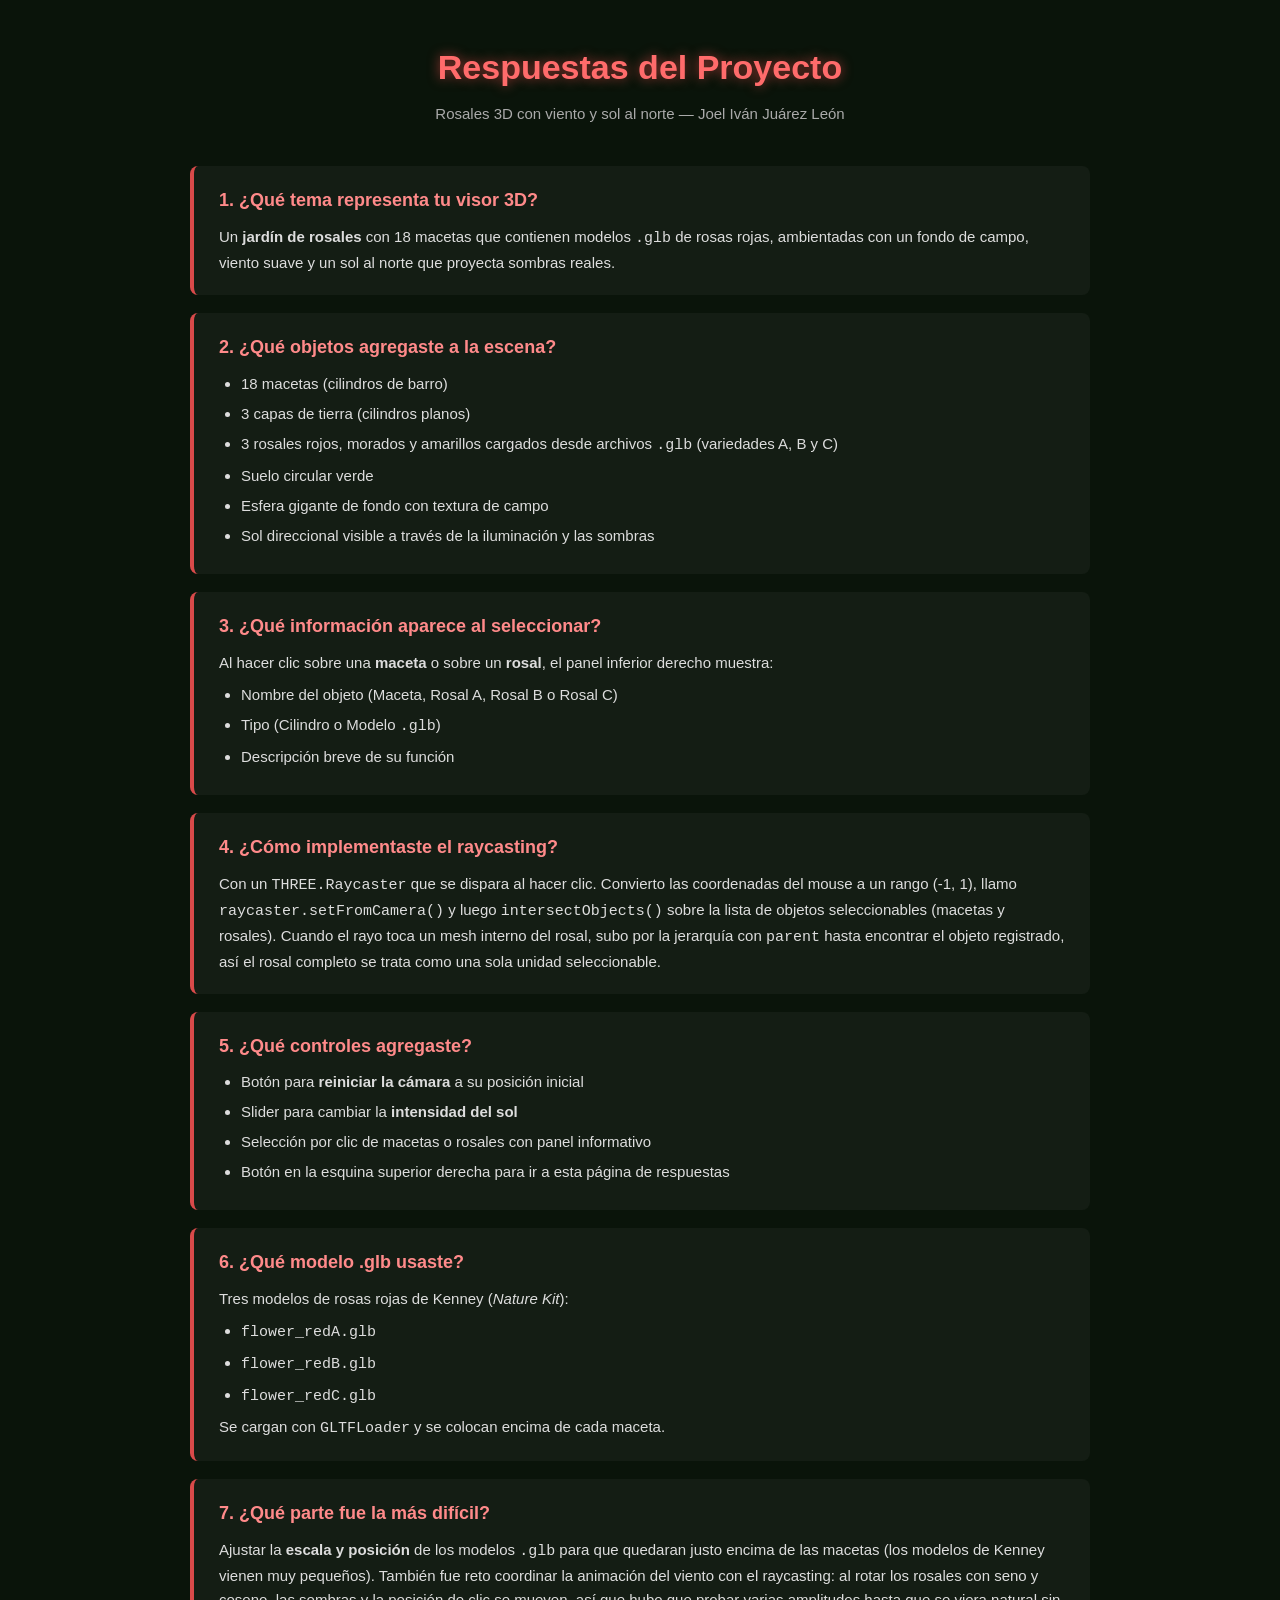
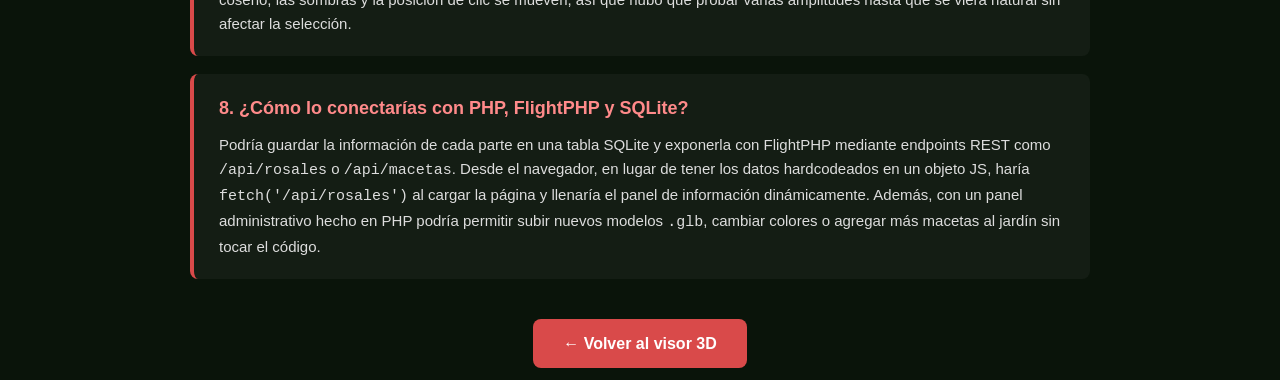
<file: respuestas.html>
<!-- Joel Iván Juárez León -->
<!DOCTYPE html>
<html lang="es">
<head>
  <meta charset="UTF-8" />
  <meta name="viewport" content="width=device-width, initial-scale=1.0" />
  <title>Respuestas — Rosales 3D</title>
  <style>
    * { margin: 0; padding: 0; box-sizing: border-box; }

    body {
      font-family: Arial, sans-serif;
      background: #0a140a;
      color: #fff;
      padding: 40px 20px;
      line-height: 1.6;
    }

    .contenedor {
      max-width: 900px;
      margin: 0 auto;
    }

    h1 {
      color: #ff6b6b;
      text-align: center;
      font-size: 34px;
      margin-bottom: 8px;
      text-shadow: 0 0 12px rgba(255, 80, 80, 0.6);
    }

    .subtitulo {
      text-align: center;
      color: #aaa;
      margin-bottom: 40px;
      font-size: 15px;
    }

    .pregunta {
      background: rgba(255, 255, 255, 0.04);
      border-left: 4px solid #d94a4a;
      border-radius: 8px;
      padding: 20px 25px;
      margin-bottom: 18px;
    }

    .pregunta h2 {
      color: #ff8a8a;
      font-size: 18px;
      margin-bottom: 10px;
    }

    .pregunta p {
      color: #ddd;
      font-size: 15px;
    }

    .pregunta ul {
      color: #ddd;
      font-size: 15px;
      padding-left: 22px;
      margin-top: 8px;
    }

    .pregunta ul li {
      margin-bottom: 6px;
    }

    .volver {
      display: block;
      width: fit-content;
      margin: 40px auto 0;
      padding: 12px 30px;
      background: #d94a4a;
      color: #fff;
      text-decoration: none;
      border-radius: 8px;
      font-weight: bold;
      transition: background 0.2s;
    }

    .volver:hover { background: #ff6b6b; }
  </style>
</head>
<body>

  <div class="contenedor">
    <h1>Respuestas del Proyecto</h1>
    <p class="subtitulo">Rosales 3D con viento y sol al norte — Joel Iván Juárez León</p>

    <div class="pregunta">
      <h2>1. ¿Qué tema representa tu visor 3D?</h2>
      <p>Un <strong>jardín de rosales</strong> con 18 macetas que contienen modelos <code>.glb</code> de rosas rojas, ambientadas con un fondo de campo, viento suave y un sol al norte que proyecta sombras reales.</p>
    </div>

    <div class="pregunta">
      <h2>2. ¿Qué objetos agregaste a la escena?</h2>
      <ul>
        <li>18 macetas (cilindros de barro)</li>
        <li>3 capas de tierra (cilindros planos)</li>
        <li>3 rosales rojos, morados y amarillos cargados desde archivos <code>.glb</code> (variedades A, B y C)</li>
        <li>Suelo circular verde</li>
        <li>Esfera gigante de fondo con textura de campo</li>
        <li>Sol direccional visible a través de la iluminación y las sombras</li>
      </ul>
    </div>

    <div class="pregunta">
      <h2>3. ¿Qué información aparece al seleccionar?</h2>
      <p>Al hacer clic sobre una <strong>maceta</strong> o sobre un <strong>rosal</strong>, el panel inferior derecho muestra:</p>
      <ul>
        <li>Nombre del objeto (Maceta, Rosal A, Rosal B o Rosal C)</li>
        <li>Tipo (Cilindro o Modelo <code>.glb</code>)</li>
        <li>Descripción breve de su función</li>
      </ul>
    </div>

    <div class="pregunta">
      <h2>4. ¿Cómo implementaste el raycasting?</h2>
      <p>Con un <code>THREE.Raycaster</code> que se dispara al hacer clic. Convierto las coordenadas del mouse a un rango (-1, 1), llamo <code>raycaster.setFromCamera()</code> y luego <code>intersectObjects()</code> sobre la lista de objetos seleccionables (macetas y rosales). Cuando el rayo toca un mesh interno del rosal, subo por la jerarquía con <code>parent</code> hasta encontrar el objeto registrado, así el rosal completo se trata como una sola unidad seleccionable.</p>
    </div>

    <div class="pregunta">
      <h2>5. ¿Qué controles agregaste?</h2>
      <ul>
        <li>Botón para <strong>reiniciar la cámara</strong> a su posición inicial</li>
        <li>Slider para cambiar la <strong>intensidad del sol</strong></li>
        <li>Selección por clic de macetas o rosales con panel informativo</li>
        <li>Botón en la esquina superior derecha para ir a esta página de respuestas</li>
      </ul>
    </div>

    <div class="pregunta">
      <h2>6. ¿Qué modelo .glb usaste?</h2>
      <p>Tres modelos de rosas rojas de Kenney (<em>Nature Kit</em>):</p>
      <ul>
        <li><code>flower_redA.glb</code></li>
        <li><code>flower_redB.glb</code></li>
        <li><code>flower_redC.glb</code></li>
      </ul>
      <p>Se cargan con <code>GLTFLoader</code> y se colocan encima de cada maceta.</p>
    </div>

    <div class="pregunta">
      <h2>7. ¿Qué parte fue la más difícil?</h2>
      <p>Ajustar la <strong>escala y posición</strong> de los modelos <code>.glb</code> para que quedaran justo encima de las macetas (los modelos de Kenney vienen muy pequeños). También fue reto coordinar la animación del viento con el raycasting: al rotar los rosales con seno y coseno, las sombras y la posición de clic se mueven, así que hubo que probar varias amplitudes hasta que se viera natural sin afectar la selección.</p>
    </div>

    <div class="pregunta">
      <h2>8. ¿Cómo lo conectarías con PHP, FlightPHP y SQLite?</h2>
      <p>Podría guardar la información de cada parte en una tabla SQLite y exponerla con FlightPHP mediante endpoints REST como <code>/api/rosales</code> o <code>/api/macetas</code>. Desde el navegador, en lugar de tener los datos hardcodeados en un objeto JS, haría <code>fetch('/api/rosales')</code> al cargar la página y llenaría el panel de información dinámicamente. Además, con un panel administrativo hecho en PHP podría permitir subir nuevos modelos <code>.glb</code>, cambiar colores o agregar más macetas al jardín sin tocar el código.</p>
    </div>

    <a href="index.html" class="volver">← Volver al visor 3D</a>
  </div>

</body>
</html>
</file>
